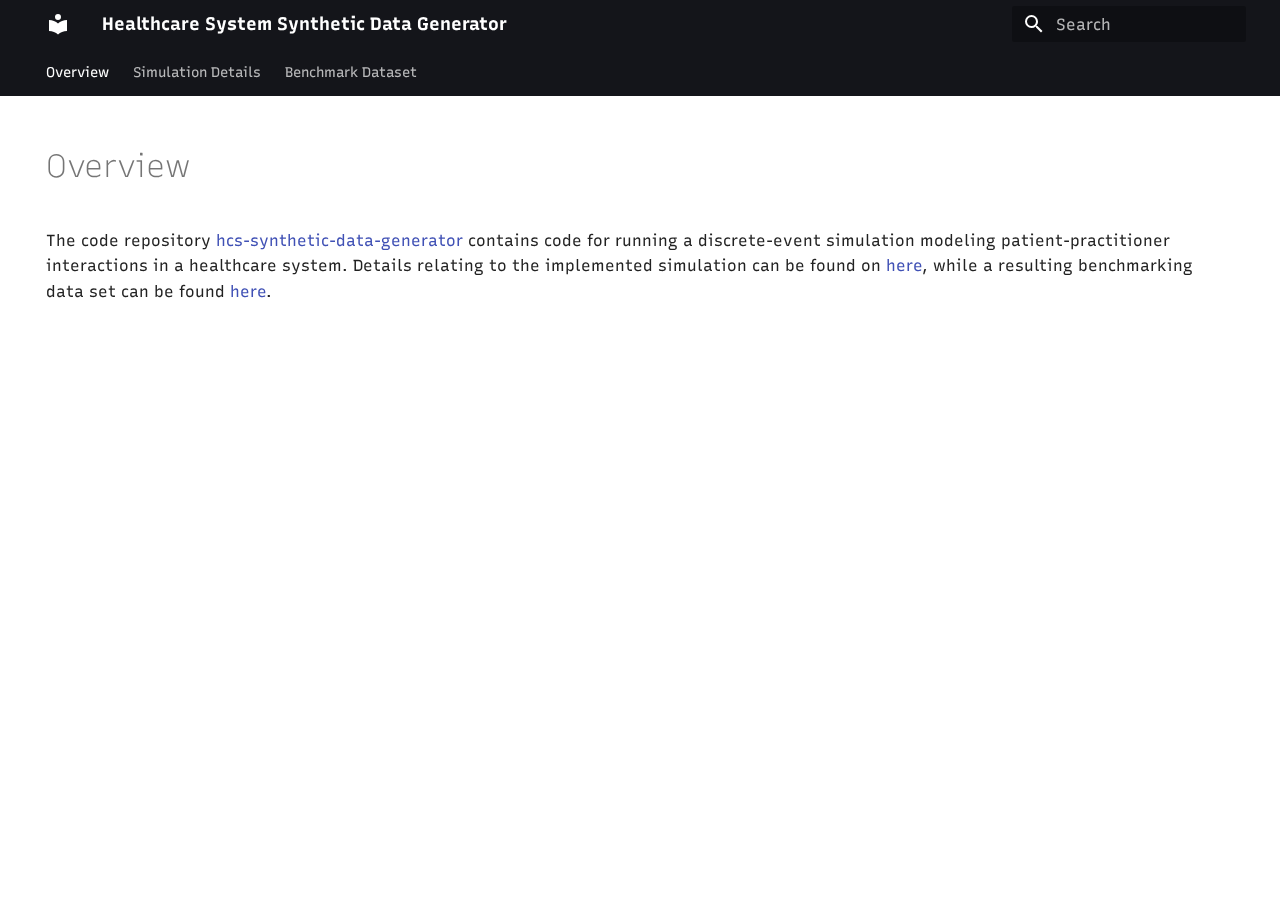
<file: index.html>
<!doctype html><html lang=en class=no-js> <head><meta charset=utf-8><meta name=viewport content="width=device-width,initial-scale=1"><link href=sim/ rel=next><link rel=icon href=assets/images/favicon.png><meta name=generator content="mkdocs-1.6.1, mkdocs-material-9.6.12"><title>Overview - Healthcare System Synthetic Data Generator</title><link rel=stylesheet href=assets/stylesheets/main.2afb09e1.min.css><link rel=stylesheet href=assets/stylesheets/palette.06af60db.min.css><link rel=preconnect href=https://fonts.gstatic.com crossorigin><link rel=stylesheet href="https://fonts.googleapis.com/css?family=Recursive:300,300i,400,400i,700,700i%7CRecursive+Mono:400,400i,700,700i&display=fallback"><style>:root{--md-text-font:"Recursive";--md-code-font:"Recursive Mono"}</style><link rel=stylesheet href=css/styles.css><script>__md_scope=new URL(".",location),__md_hash=e=>[...e].reduce(((e,_)=>(e<<5)-e+_.charCodeAt(0)),0),__md_get=(e,_=localStorage,t=__md_scope)=>JSON.parse(_.getItem(t.pathname+"."+e)),__md_set=(e,_,t=localStorage,a=__md_scope)=>{try{t.setItem(a.pathname+"."+e,JSON.stringify(_))}catch(e){}}</script></head> <body dir=ltr data-md-color-scheme=default data-md-color-primary=black data-md-color-accent=cyan> <input class=md-toggle data-md-toggle=drawer type=checkbox id=__drawer autocomplete=off> <input class=md-toggle data-md-toggle=search type=checkbox id=__search autocomplete=off> <label class=md-overlay for=__drawer></label> <div data-md-component=skip> <a href=#overview class=md-skip> Skip to content </a> </div> <div data-md-component=announce> </div> <header class=md-header data-md-component=header> <nav class="md-header__inner md-grid" aria-label=Header> <a href=. title="Healthcare System Synthetic Data Generator" class="md-header__button md-logo" aria-label="Healthcare System Synthetic Data Generator" data-md-component=logo> <svg xmlns=http://www.w3.org/2000/svg viewbox="0 0 24 24"><path d="M12 8a3 3 0 0 0 3-3 3 3 0 0 0-3-3 3 3 0 0 0-3 3 3 3 0 0 0 3 3m0 3.54C9.64 9.35 6.5 8 3 8v11c3.5 0 6.64 1.35 9 3.54 2.36-2.19 5.5-3.54 9-3.54V8c-3.5 0-6.64 1.35-9 3.54"/></svg> </a> <label class="md-header__button md-icon" for=__drawer> <svg xmlns=http://www.w3.org/2000/svg viewbox="0 0 24 24"><path d="M3 6h18v2H3zm0 5h18v2H3zm0 5h18v2H3z"/></svg> </label> <div class=md-header__title data-md-component=header-title> <div class=md-header__ellipsis> <div class=md-header__topic> <span class=md-ellipsis> Healthcare System Synthetic Data Generator </span> </div> <div class=md-header__topic data-md-component=header-topic> <span class=md-ellipsis> Overview </span> </div> </div> </div> <label class="md-header__button md-icon" for=__search> <svg xmlns=http://www.w3.org/2000/svg viewbox="0 0 24 24"><path d="M9.5 3A6.5 6.5 0 0 1 16 9.5c0 1.61-.59 3.09-1.56 4.23l.27.27h.79l5 5-1.5 1.5-5-5v-.79l-.27-.27A6.52 6.52 0 0 1 9.5 16 6.5 6.5 0 0 1 3 9.5 6.5 6.5 0 0 1 9.5 3m0 2C7 5 5 7 5 9.5S7 14 9.5 14 14 12 14 9.5 12 5 9.5 5"/></svg> </label> <div class=md-search data-md-component=search role=dialog> <label class=md-search__overlay for=__search></label> <div class=md-search__inner role=search> <form class=md-search__form name=search> <input type=text class=md-search__input name=query aria-label=Search placeholder=Search autocapitalize=off autocorrect=off autocomplete=off spellcheck=false data-md-component=search-query required> <label class="md-search__icon md-icon" for=__search> <svg xmlns=http://www.w3.org/2000/svg viewbox="0 0 24 24"><path d="M9.5 3A6.5 6.5 0 0 1 16 9.5c0 1.61-.59 3.09-1.56 4.23l.27.27h.79l5 5-1.5 1.5-5-5v-.79l-.27-.27A6.52 6.52 0 0 1 9.5 16 6.5 6.5 0 0 1 3 9.5 6.5 6.5 0 0 1 9.5 3m0 2C7 5 5 7 5 9.5S7 14 9.5 14 14 12 14 9.5 12 5 9.5 5"/></svg> <svg xmlns=http://www.w3.org/2000/svg viewbox="0 0 24 24"><path d="M20 11v2H8l5.5 5.5-1.42 1.42L4.16 12l7.92-7.92L13.5 5.5 8 11z"/></svg> </label> <nav class=md-search__options aria-label=Search> <button type=reset class="md-search__icon md-icon" title=Clear aria-label=Clear tabindex=-1> <svg xmlns=http://www.w3.org/2000/svg viewbox="0 0 24 24"><path d="M19 6.41 17.59 5 12 10.59 6.41 5 5 6.41 10.59 12 5 17.59 6.41 19 12 13.41 17.59 19 19 17.59 13.41 12z"/></svg> </button> </nav> </form> <div class=md-search__output> <div class=md-search__scrollwrap tabindex=0 data-md-scrollfix> <div class=md-search-result data-md-component=search-result> <div class=md-search-result__meta> Initializing search </div> <ol class=md-search-result__list role=presentation></ol> </div> </div> </div> </div> </div> </nav> </header> <div class=md-container data-md-component=container> <nav class=md-tabs aria-label=Tabs data-md-component=tabs> <div class=md-grid> <ul class=md-tabs__list> <li class="md-tabs__item md-tabs__item--active"> <a href=. class=md-tabs__link> Overview </a> </li> <li class=md-tabs__item> <a href=sim/ class=md-tabs__link> Simulation Details </a> </li> <li class=md-tabs__item> <a href=vis/ class=md-tabs__link> Benchmark Dataset </a> </li> </ul> </div> </nav> <main class=md-main data-md-component=main> <div class="md-main__inner md-grid"> <div class="md-sidebar md-sidebar--primary" data-md-component=sidebar data-md-type=navigation hidden> <div class=md-sidebar__scrollwrap> <div class=md-sidebar__inner> <nav class="md-nav md-nav--primary md-nav--lifted md-nav--integrated" aria-label=Navigation data-md-level=0> <label class=md-nav__title for=__drawer> <a href=. title="Healthcare System Synthetic Data Generator" class="md-nav__button md-logo" aria-label="Healthcare System Synthetic Data Generator" data-md-component=logo> <svg xmlns=http://www.w3.org/2000/svg viewbox="0 0 24 24"><path d="M12 8a3 3 0 0 0 3-3 3 3 0 0 0-3-3 3 3 0 0 0-3 3 3 3 0 0 0 3 3m0 3.54C9.64 9.35 6.5 8 3 8v11c3.5 0 6.64 1.35 9 3.54 2.36-2.19 5.5-3.54 9-3.54V8c-3.5 0-6.64 1.35-9 3.54"/></svg> </a> Healthcare System Synthetic Data Generator </label> <ul class=md-nav__list data-md-scrollfix> <li class="md-nav__item md-nav__item--active md-nav__item--section md-nav__item--nested"> <input class="md-nav__toggle md-toggle " type=checkbox id=__nav_1 checked> <label class=md-nav__link for=__nav_1 id=__nav_1_label tabindex> <span class=md-ellipsis> Overview </span> <span class="md-nav__icon md-icon"></span> </label> <nav class=md-nav data-md-level=1 aria-labelledby=__nav_1_label aria-expanded=true> <label class=md-nav__title for=__nav_1> <span class="md-nav__icon md-icon"></span> Overview </label> <ul class=md-nav__list data-md-scrollfix> <li class="md-nav__item md-nav__item--active"> <input class="md-nav__toggle md-toggle" type=checkbox id=__toc> <a href=. class="md-nav__link md-nav__link--active"> <span class=md-ellipsis> Overview </span> </a> </li> </ul> </nav> </li> <li class="md-nav__item md-nav__item--nested"> <input class="md-nav__toggle md-toggle md-toggle--indeterminate" type=checkbox id=__nav_2> <label class=md-nav__link for=__nav_2 id=__nav_2_label tabindex=0> <span class=md-ellipsis> Simulation Details </span> <span class="md-nav__icon md-icon"></span> </label> <nav class=md-nav data-md-level=1 aria-labelledby=__nav_2_label aria-expanded=false> <label class=md-nav__title for=__nav_2> <span class="md-nav__icon md-icon"></span> Simulation Details </label> <ul class=md-nav__list data-md-scrollfix> <li class=md-nav__item> <a href=sim/ class=md-nav__link> <span class=md-ellipsis> Simulation Details </span> </a> </li> </ul> </nav> </li> <li class="md-nav__item md-nav__item--nested"> <input class="md-nav__toggle md-toggle md-toggle--indeterminate" type=checkbox id=__nav_3> <label class=md-nav__link for=__nav_3 id=__nav_3_label tabindex=0> <span class=md-ellipsis> Benchmark Dataset </span> <span class="md-nav__icon md-icon"></span> </label> <nav class=md-nav data-md-level=1 aria-labelledby=__nav_3_label aria-expanded=false> <label class=md-nav__title for=__nav_3> <span class="md-nav__icon md-icon"></span> Benchmark Dataset </label> <ul class=md-nav__list data-md-scrollfix> <li class=md-nav__item> <a href=vis/ class=md-nav__link> <span class=md-ellipsis> Event Sequence Visualization </span> </a> </li> </ul> </nav> </li> </ul> </nav> </div> </div> </div> <div class=md-content data-md-component=content> <article class="md-content__inner md-typeset"> <h1 id=overview>Overview</h1> <p>The code repository <a href=https://github.com/NicklasXYZ/hcs-synthetic-data-generator>hcs-synthetic-data-generator</a> contains code for running a discrete-event simulation modeling patient-practitioner interactions in a healthcare system. Details relating to the implemented simulation can be found on <a href=sim/ >here</a>, while a resulting benchmarking data set can be found <a href=vis/ >here</a>. </p> </article> </div> <script>var target=document.getElementById(location.hash.slice(1));target&&target.name&&(target.checked=target.name.startsWith("__tabbed_"))</script> </div> </main> <footer class=md-footer> <div class="md-footer-meta md-typeset"> <!-- <div class="md-footer-meta__inner md-grid"> --> <!-- <div class="md-copyright">
  
  
    Made with
    <a href="https://squidfunk.github.io/mkdocs-material/" target="_blank" rel="noopener">
      Material for MkDocs
    </a>
  
</div> --> <!-- </div> --> </div> </footer> </div> <div class=md-dialog data-md-component=dialog> <div class="md-dialog__inner md-typeset"></div> </div> <script id=__config type=application/json>{"base": ".", "features": ["content.code.copy", "content.code.annotate", "navigation.sections", "navigation.tabs", "navigation.expand", "toc.integrate"], "search": "assets/javascripts/workers/search.f8cc74c7.min.js", "tags": null, "translations": {"clipboard.copied": "Copied to clipboard", "clipboard.copy": "Copy to clipboard", "search.result.more.one": "1 more on this page", "search.result.more.other": "# more on this page", "search.result.none": "No matching documents", "search.result.one": "1 matching document", "search.result.other": "# matching documents", "search.result.placeholder": "Type to start searching", "search.result.term.missing": "Missing", "select.version": "Select version"}, "version": null}</script> <script src=assets/javascripts/bundle.c8b220af.min.js></script> <script src=https://cdn.plot.ly/plotly-3.0.1.min.js></script> <script src=js/vis.js></script> </body> </html>
</file>
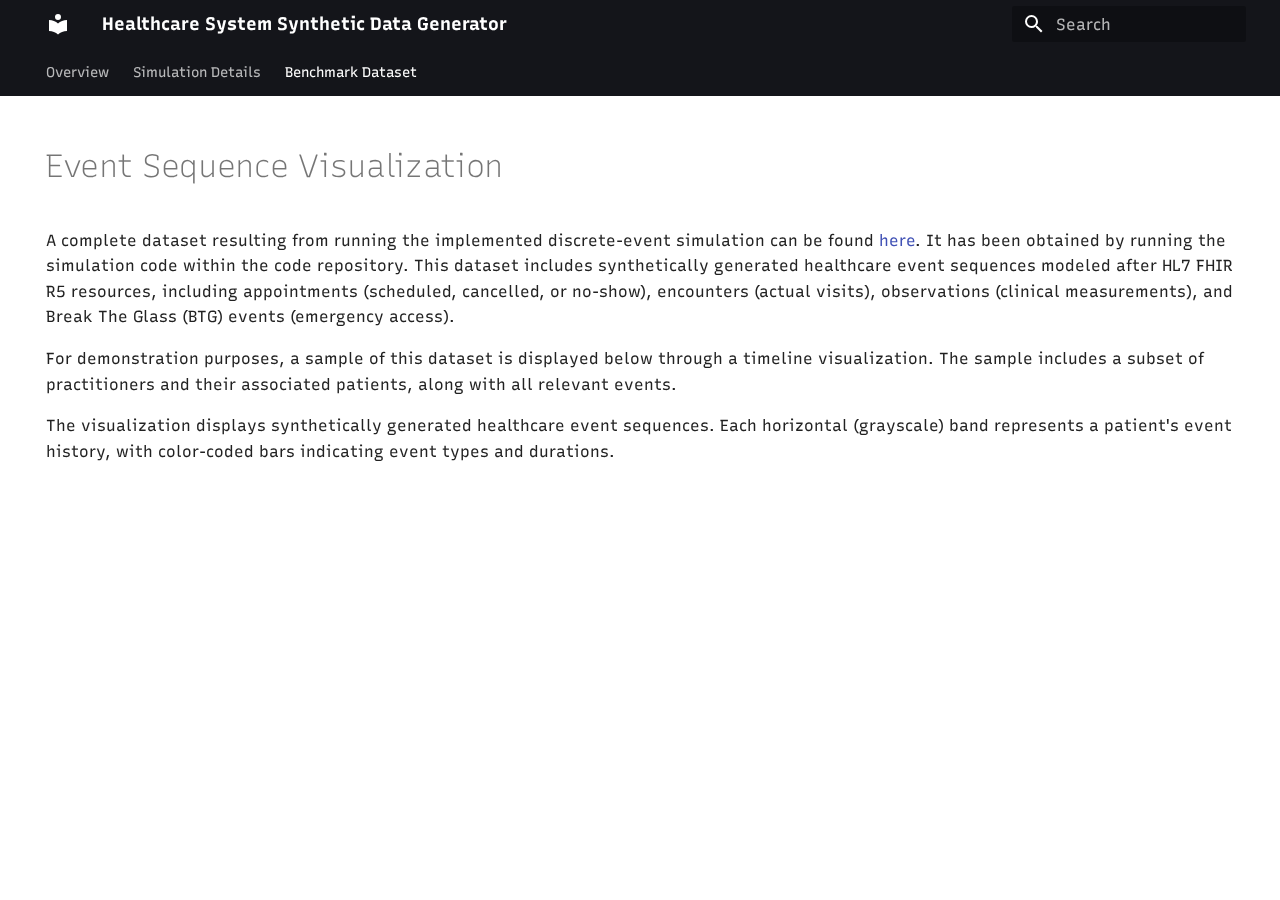
<file: vis/index.html>
<!doctype html><html lang=en class=no-js> <head><meta charset=utf-8><meta name=viewport content="width=device-width,initial-scale=1"><link href=../sim/ rel=prev><link rel=icon href=../assets/images/favicon.png><meta name=generator content="mkdocs-1.6.1, mkdocs-material-9.6.12"><title>Event Sequence Visualization - Healthcare System Synthetic Data Generator</title><link rel=stylesheet href=../assets/stylesheets/main.2afb09e1.min.css><link rel=stylesheet href=../assets/stylesheets/palette.06af60db.min.css><link rel=preconnect href=https://fonts.gstatic.com crossorigin><link rel=stylesheet href="https://fonts.googleapis.com/css?family=Recursive:300,300i,400,400i,700,700i%7CRecursive+Mono:400,400i,700,700i&display=fallback"><style>:root{--md-text-font:"Recursive";--md-code-font:"Recursive Mono"}</style><link rel=stylesheet href=../css/styles.css><script>__md_scope=new URL("..",location),__md_hash=e=>[...e].reduce(((e,_)=>(e<<5)-e+_.charCodeAt(0)),0),__md_get=(e,_=localStorage,t=__md_scope)=>JSON.parse(_.getItem(t.pathname+"."+e)),__md_set=(e,_,t=localStorage,a=__md_scope)=>{try{t.setItem(a.pathname+"."+e,JSON.stringify(_))}catch(e){}}</script></head> <body dir=ltr data-md-color-scheme=default data-md-color-primary=black data-md-color-accent=cyan> <input class=md-toggle data-md-toggle=drawer type=checkbox id=__drawer autocomplete=off> <input class=md-toggle data-md-toggle=search type=checkbox id=__search autocomplete=off> <label class=md-overlay for=__drawer></label> <div data-md-component=skip> <a href=#event-sequence-visualization class=md-skip> Skip to content </a> </div> <div data-md-component=announce> </div> <header class=md-header data-md-component=header> <nav class="md-header__inner md-grid" aria-label=Header> <a href=.. title="Healthcare System Synthetic Data Generator" class="md-header__button md-logo" aria-label="Healthcare System Synthetic Data Generator" data-md-component=logo> <svg xmlns=http://www.w3.org/2000/svg viewbox="0 0 24 24"><path d="M12 8a3 3 0 0 0 3-3 3 3 0 0 0-3-3 3 3 0 0 0-3 3 3 3 0 0 0 3 3m0 3.54C9.64 9.35 6.5 8 3 8v11c3.5 0 6.64 1.35 9 3.54 2.36-2.19 5.5-3.54 9-3.54V8c-3.5 0-6.64 1.35-9 3.54"/></svg> </a> <label class="md-header__button md-icon" for=__drawer> <svg xmlns=http://www.w3.org/2000/svg viewbox="0 0 24 24"><path d="M3 6h18v2H3zm0 5h18v2H3zm0 5h18v2H3z"/></svg> </label> <div class=md-header__title data-md-component=header-title> <div class=md-header__ellipsis> <div class=md-header__topic> <span class=md-ellipsis> Healthcare System Synthetic Data Generator </span> </div> <div class=md-header__topic data-md-component=header-topic> <span class=md-ellipsis> Event Sequence Visualization </span> </div> </div> </div> <label class="md-header__button md-icon" for=__search> <svg xmlns=http://www.w3.org/2000/svg viewbox="0 0 24 24"><path d="M9.5 3A6.5 6.5 0 0 1 16 9.5c0 1.61-.59 3.09-1.56 4.23l.27.27h.79l5 5-1.5 1.5-5-5v-.79l-.27-.27A6.52 6.52 0 0 1 9.5 16 6.5 6.5 0 0 1 3 9.5 6.5 6.5 0 0 1 9.5 3m0 2C7 5 5 7 5 9.5S7 14 9.5 14 14 12 14 9.5 12 5 9.5 5"/></svg> </label> <div class=md-search data-md-component=search role=dialog> <label class=md-search__overlay for=__search></label> <div class=md-search__inner role=search> <form class=md-search__form name=search> <input type=text class=md-search__input name=query aria-label=Search placeholder=Search autocapitalize=off autocorrect=off autocomplete=off spellcheck=false data-md-component=search-query required> <label class="md-search__icon md-icon" for=__search> <svg xmlns=http://www.w3.org/2000/svg viewbox="0 0 24 24"><path d="M9.5 3A6.5 6.5 0 0 1 16 9.5c0 1.61-.59 3.09-1.56 4.23l.27.27h.79l5 5-1.5 1.5-5-5v-.79l-.27-.27A6.52 6.52 0 0 1 9.5 16 6.5 6.5 0 0 1 3 9.5 6.5 6.5 0 0 1 9.5 3m0 2C7 5 5 7 5 9.5S7 14 9.5 14 14 12 14 9.5 12 5 9.5 5"/></svg> <svg xmlns=http://www.w3.org/2000/svg viewbox="0 0 24 24"><path d="M20 11v2H8l5.5 5.5-1.42 1.42L4.16 12l7.92-7.92L13.5 5.5 8 11z"/></svg> </label> <nav class=md-search__options aria-label=Search> <button type=reset class="md-search__icon md-icon" title=Clear aria-label=Clear tabindex=-1> <svg xmlns=http://www.w3.org/2000/svg viewbox="0 0 24 24"><path d="M19 6.41 17.59 5 12 10.59 6.41 5 5 6.41 10.59 12 5 17.59 6.41 19 12 13.41 17.59 19 19 17.59 13.41 12z"/></svg> </button> </nav> </form> <div class=md-search__output> <div class=md-search__scrollwrap tabindex=0 data-md-scrollfix> <div class=md-search-result data-md-component=search-result> <div class=md-search-result__meta> Initializing search </div> <ol class=md-search-result__list role=presentation></ol> </div> </div> </div> </div> </div> </nav> </header> <div class=md-container data-md-component=container> <nav class=md-tabs aria-label=Tabs data-md-component=tabs> <div class=md-grid> <ul class=md-tabs__list> <li class=md-tabs__item> <a href=.. class=md-tabs__link> Overview </a> </li> <li class=md-tabs__item> <a href=../sim/ class=md-tabs__link> Simulation Details </a> </li> <li class="md-tabs__item md-tabs__item--active"> <a href=./ class=md-tabs__link> Benchmark Dataset </a> </li> </ul> </div> </nav> <main class=md-main data-md-component=main> <div class="md-main__inner md-grid"> <div class="md-sidebar md-sidebar--primary" data-md-component=sidebar data-md-type=navigation hidden> <div class=md-sidebar__scrollwrap> <div class=md-sidebar__inner> <nav class="md-nav md-nav--primary md-nav--lifted md-nav--integrated" aria-label=Navigation data-md-level=0> <label class=md-nav__title for=__drawer> <a href=.. title="Healthcare System Synthetic Data Generator" class="md-nav__button md-logo" aria-label="Healthcare System Synthetic Data Generator" data-md-component=logo> <svg xmlns=http://www.w3.org/2000/svg viewbox="0 0 24 24"><path d="M12 8a3 3 0 0 0 3-3 3 3 0 0 0-3-3 3 3 0 0 0-3 3 3 3 0 0 0 3 3m0 3.54C9.64 9.35 6.5 8 3 8v11c3.5 0 6.64 1.35 9 3.54 2.36-2.19 5.5-3.54 9-3.54V8c-3.5 0-6.64 1.35-9 3.54"/></svg> </a> Healthcare System Synthetic Data Generator </label> <ul class=md-nav__list data-md-scrollfix> <li class="md-nav__item md-nav__item--nested"> <input class="md-nav__toggle md-toggle md-toggle--indeterminate" type=checkbox id=__nav_1> <label class=md-nav__link for=__nav_1 id=__nav_1_label tabindex=0> <span class=md-ellipsis> Overview </span> <span class="md-nav__icon md-icon"></span> </label> <nav class=md-nav data-md-level=1 aria-labelledby=__nav_1_label aria-expanded=false> <label class=md-nav__title for=__nav_1> <span class="md-nav__icon md-icon"></span> Overview </label> <ul class=md-nav__list data-md-scrollfix> <li class=md-nav__item> <a href=.. class=md-nav__link> <span class=md-ellipsis> Overview </span> </a> </li> </ul> </nav> </li> <li class="md-nav__item md-nav__item--nested"> <input class="md-nav__toggle md-toggle md-toggle--indeterminate" type=checkbox id=__nav_2> <label class=md-nav__link for=__nav_2 id=__nav_2_label tabindex=0> <span class=md-ellipsis> Simulation Details </span> <span class="md-nav__icon md-icon"></span> </label> <nav class=md-nav data-md-level=1 aria-labelledby=__nav_2_label aria-expanded=false> <label class=md-nav__title for=__nav_2> <span class="md-nav__icon md-icon"></span> Simulation Details </label> <ul class=md-nav__list data-md-scrollfix> <li class=md-nav__item> <a href=../sim/ class=md-nav__link> <span class=md-ellipsis> Simulation Details </span> </a> </li> </ul> </nav> </li> <li class="md-nav__item md-nav__item--active md-nav__item--section md-nav__item--nested"> <input class="md-nav__toggle md-toggle " type=checkbox id=__nav_3 checked> <label class=md-nav__link for=__nav_3 id=__nav_3_label tabindex> <span class=md-ellipsis> Benchmark Dataset </span> <span class="md-nav__icon md-icon"></span> </label> <nav class=md-nav data-md-level=1 aria-labelledby=__nav_3_label aria-expanded=true> <label class=md-nav__title for=__nav_3> <span class="md-nav__icon md-icon"></span> Benchmark Dataset </label> <ul class=md-nav__list data-md-scrollfix> <li class="md-nav__item md-nav__item--active"> <input class="md-nav__toggle md-toggle" type=checkbox id=__toc> <a href=./ class="md-nav__link md-nav__link--active"> <span class=md-ellipsis> Event Sequence Visualization </span> </a> </li> </ul> </nav> </li> </ul> </nav> </div> </div> </div> <div class=md-content data-md-component=content> <article class="md-content__inner md-typeset"> <h1 id=event-sequence-visualization>Event Sequence Visualization</h1> <p>A complete dataset resulting from running the implemented discrete-event simulation can be found <a href=https://github.com/NicklasXYZ/hcs-synthetic-data-generator/tree/main/docs/data>here</a>. It has been obtained by running the simulation code within the code repository. This dataset includes synthetically generated healthcare event sequences modeled after HL7 FHIR R5 resources, including appointments (scheduled, cancelled, or no-show), encounters (actual visits), observations (clinical measurements), and Break The Glass (BTG) events (emergency access).</p> <p>For demonstration purposes, a sample of this dataset is displayed below through a timeline visualization. The sample includes a subset of practitioners and their associated patients, along with all relevant events.</p> <p>The visualization displays synthetically generated healthcare event sequences. Each horizontal (grayscale) band represents a patient's event history, with color-coded bars indicating event types and durations.</p> <div id=visualization-container></div> </article> </div> <script>var target=document.getElementById(location.hash.slice(1));target&&target.name&&(target.checked=target.name.startsWith("__tabbed_"))</script> </div> </main> <footer class=md-footer> <div class="md-footer-meta md-typeset"> <!-- <div class="md-footer-meta__inner md-grid"> --> <!-- <div class="md-copyright">
  
  
    Made with
    <a href="https://squidfunk.github.io/mkdocs-material/" target="_blank" rel="noopener">
      Material for MkDocs
    </a>
  
</div> --> <!-- </div> --> </div> </footer> </div> <div class=md-dialog data-md-component=dialog> <div class="md-dialog__inner md-typeset"></div> </div> <script id=__config type=application/json>{"base": "..", "features": ["content.code.copy", "content.code.annotate", "navigation.sections", "navigation.tabs", "navigation.expand", "toc.integrate"], "search": "../assets/javascripts/workers/search.f8cc74c7.min.js", "tags": null, "translations": {"clipboard.copied": "Copied to clipboard", "clipboard.copy": "Copy to clipboard", "search.result.more.one": "1 more on this page", "search.result.more.other": "# more on this page", "search.result.none": "No matching documents", "search.result.one": "1 matching document", "search.result.other": "# matching documents", "search.result.placeholder": "Type to start searching", "search.result.term.missing": "Missing", "select.version": "Select version"}, "version": null}</script> <script src=../assets/javascripts/bundle.c8b220af.min.js></script> <script src=https://cdn.plot.ly/plotly-3.0.1.min.js></script> <script src=../js/vis.js></script> </body> </html>
</file>
